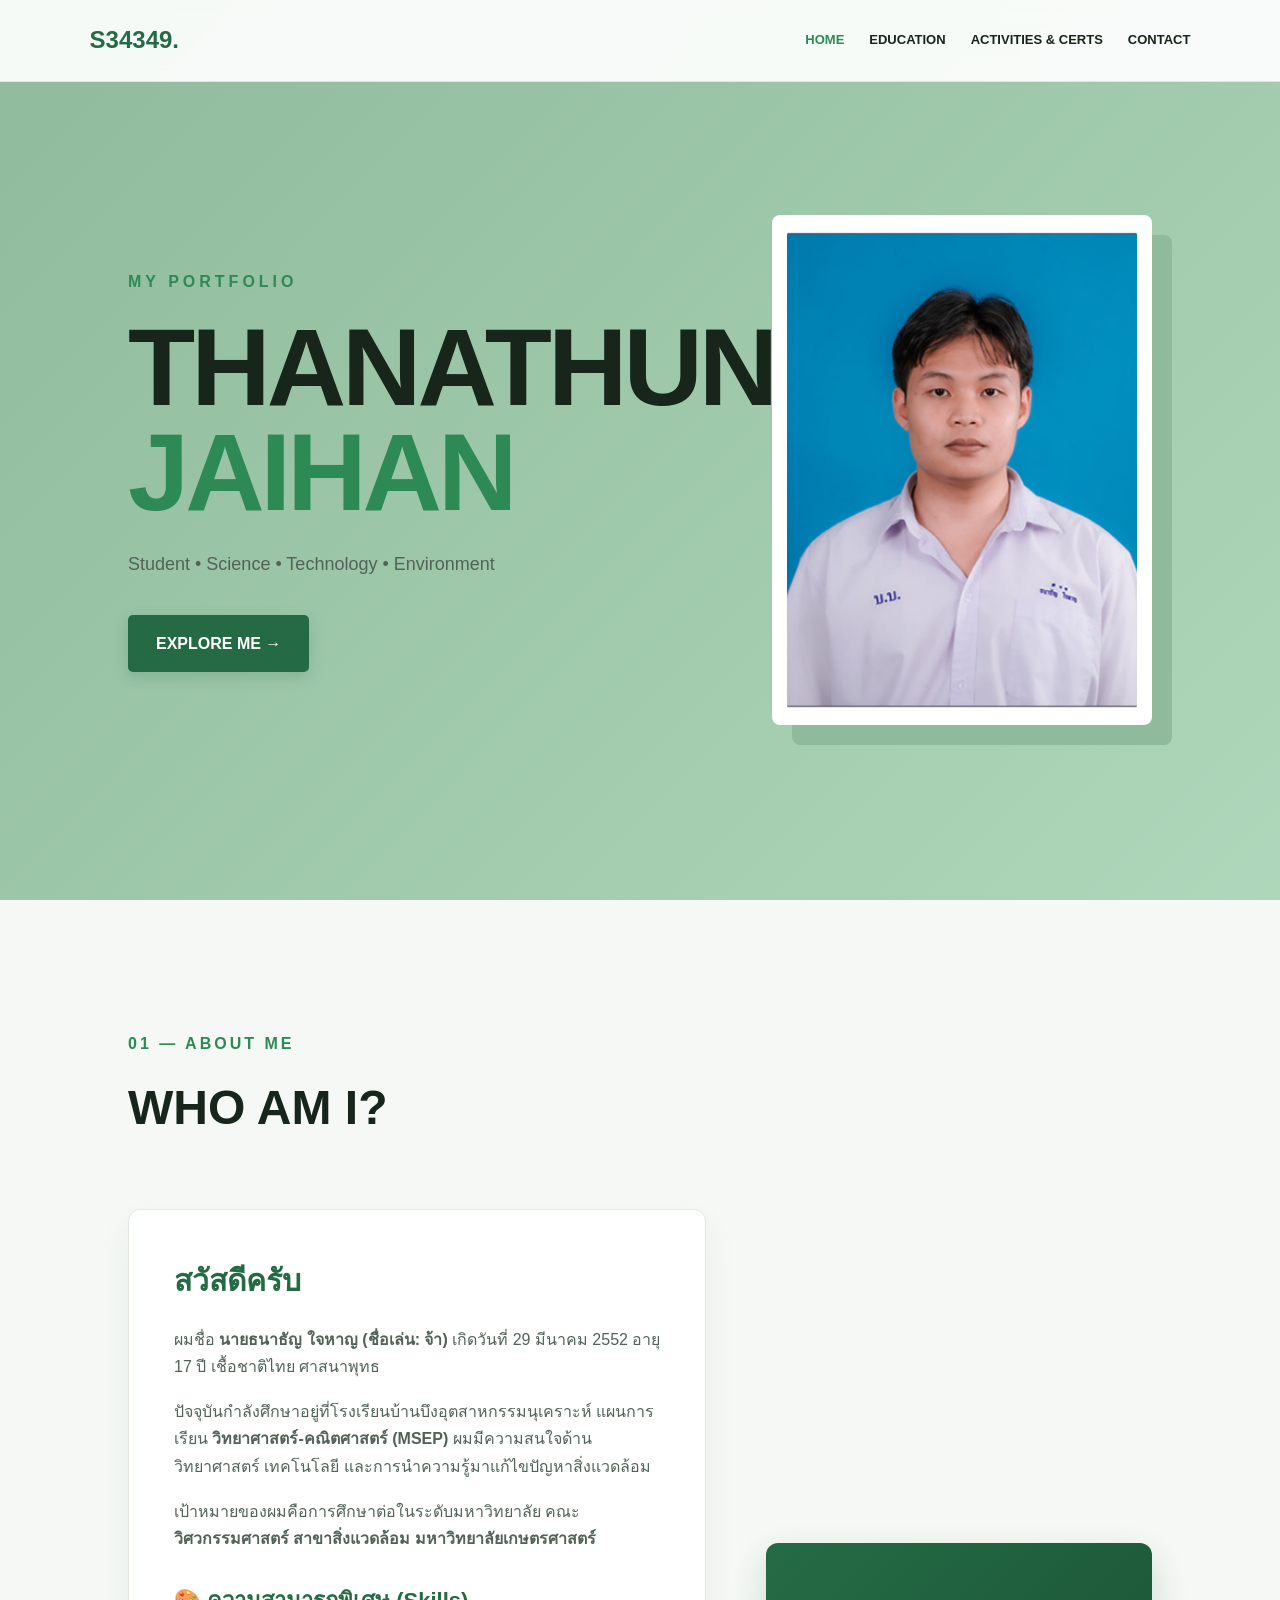
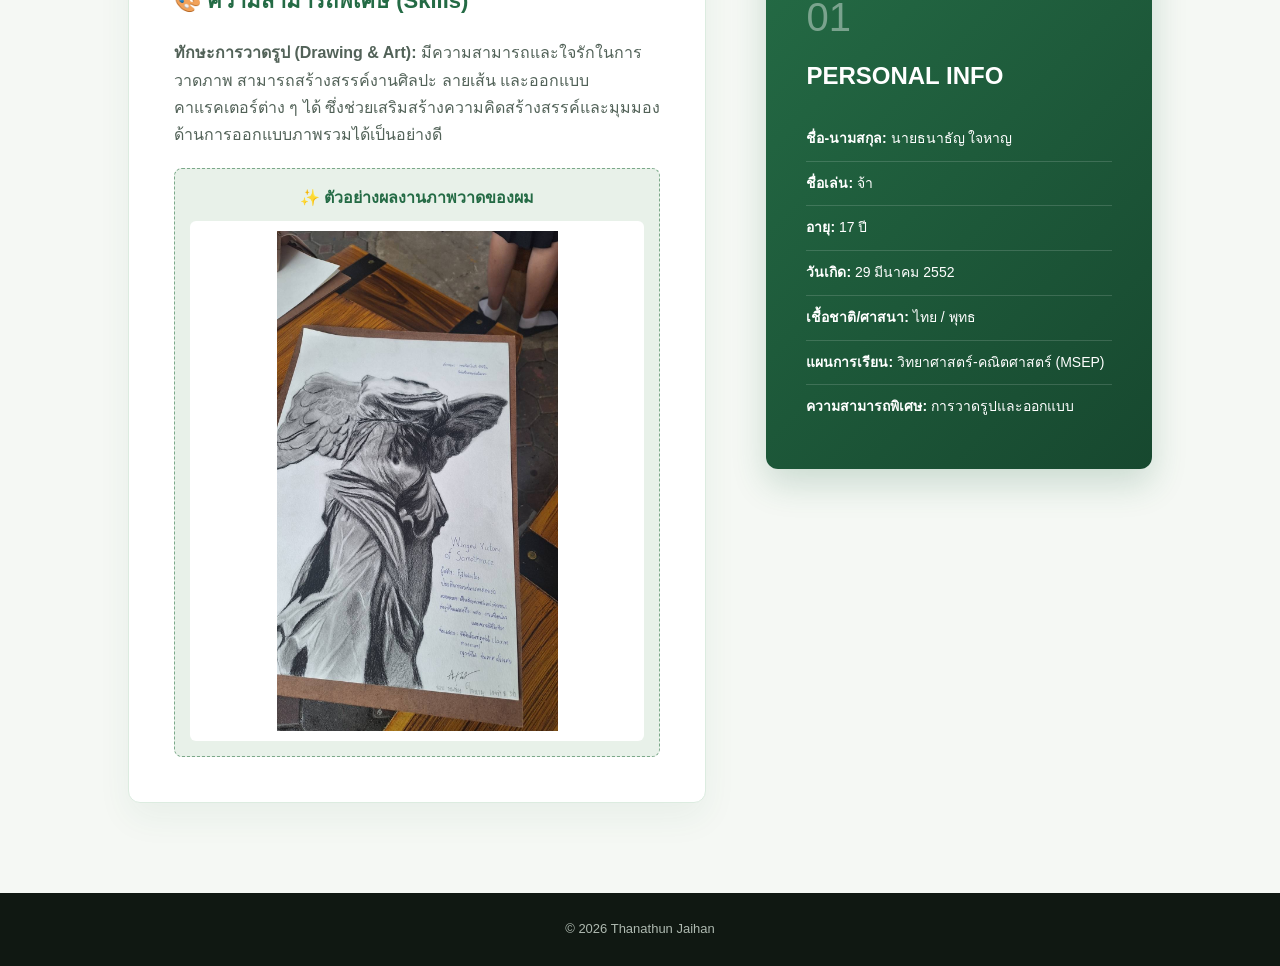
<file: index.html>
<!DOCTYPE html>
<html lang="th">
<head>
    <meta charset="UTF-8">
    <meta name="viewport" content="width=device-width, initial-scale=1.0">
    <title>Thanathun Jaihan | Home</title>
    <link rel="stylesheet" href="style.css">
</head>
<body>
    <nav class="navbar">
        <div class="logo">S34349.</div>
        <div class="nav-links">
            <a href="index.html" class="active">HOME</a>
            <a href="education.html">EDUCATION</a>
            <a href="activities.html">ACTIVITIES & CERTS</a>
            <a href="contact.html">CONTACT</a>
        </div>
    </nav>

    <!-- HOME SECTION -->
    <section id="home" class="hero">
        <div class="hero-content">
            <p class="subtitle">MY PORTFOLIO</p>
            <h1>THANATHUN<br><span>JAIHAN</span></h1>
            <p class="description">Student • Science • Technology • Environment</p>
            <a href="#about" class="main-button">EXPLORE ME →</a>
        </div>
        <div class="hero-image">
            <div class="image-frame">
                <img src="images/profile.JPG" alt="Thanathun Jaihan">
            </div>
        </div>
    </section>

    <!-- ABOUT SECTION -->
    <section id="about" class="section">
        <div class="section-title">
            <p>01 — ABOUT ME</p>
            <h2>WHO AM I?</h2>
        </div>
        <div class="about-content">
            <div class="about-text">
                <h3>สวัสดีครับ</h3>
                <p>ผมชื่อ <strong>นายธนาธัญ ใจหาญ (ชื่อเล่น: จ้า)</strong> เกิดวันที่ 29 มีนาคม 2552 อายุ 17 ปี เชื้อชาติไทย ศาสนาพุทธ</p>
                <p>ปัจจุบันกำลังศึกษาอยู่ที่โรงเรียนบ้านบึงอุตสาหกรรมนุเคราะห์ แผนการเรียน <strong>วิทยาศาสตร์-คณิตศาสตร์ (MSEP)</strong> ผมมีความสนใจด้านวิทยาศาสตร์ เทคโนโลยี และการนำความรู้มาแก้ไขปัญหาสิ่งแวดล้อม</p>
                <p>เป้าหมายของผมคือการศึกษาต่อในระดับมหาวิทยาลัย คณะ<strong>วิศวกรรมศาสตร์ สาขาสิ่งแวดล้อม มหาวิทยาลัยเกษตรศาสตร์</strong></p>
                
                <!-- ความสามารถพิเศษด้านการวาดรูป -->
                <h3 style="margin-top: 30px; font-size: 22px; color: #246b45;">🎨 ความสามารถพิเศษ (Skills)</h3>
                <p style="margin-bottom: 20px;">
                    <strong>ทักษะการวาดรูป (Drawing & Art):</strong> มีความสามารถและใจรักในการวาดภาพ สามารถสร้างสรรค์งานศิลปะ ลายเส้น และออกแบบคาแรคเตอร์ต่าง ๆ ได้ ซึ่งช่วยเสริมสร้างความคิดสร้างสรรค์และมุมมองด้านการออกแบบภาพรวมได้เป็นอย่างดี
                </p>

                <!-- ช่องสำหรับแสดงรูปวาด (ปรับเป็น contain ให้เห็นครบทั้งรูป ไม่โดนตัด) -->
                <div style="background: #e8f1e9; padding: 15px; border-radius: 8px; border: 1px dashed #7ca98a; text-align: center;">
                    <p style="font-weight: bold; color: #246b45; margin-bottom: 10px;">✨ ตัวอย่างผลงานภาพวาดของผม</p>
                    <div style="background: #fff; padding: 10px; border-radius: 6px;">
                        <img src="images/drawing.JPG" alt="ผลงานการวาดรูป" style="width: 100%; height: auto; object-fit: contain; max-height: 500px; display: block; margin: 0 auto;">
                    </div>
                </div>
            </div>

            <div class="about-card">
                <div class="card-number">01</div>
                <h3>PERSONAL INFO</h3>
                <ul class="info-list">
                    <li><strong>ชื่อ-นามสกุล:</strong> นายธนาธัญ ใจหาญ</li>
                    <li><strong>ชื่อเล่น:</strong> จ้า</li>
                    <li><strong>อายุ:</strong> 17 ปี</li>
                    <li><strong>วันเกิด:</strong> 29 มีนาคม 2552</li>
                    <li><strong>เชื้อชาติ/ศาสนา:</strong> ไทย / พุทธ</li>
                    <li><strong>แผนการเรียน:</strong> วิทยาศาสตร์-คณิตศาสตร์ (MSEP)</li>
                    <li><strong>ความสามารถพิเศษ:</strong> การวาดรูปและออกแบบ</li>
                </ul>
            </div>
        </div>
    </section>

    <footer>
        <p>© 2026 Thanathun Jaihan</p>
    </footer>
</body>
</html>
</file>
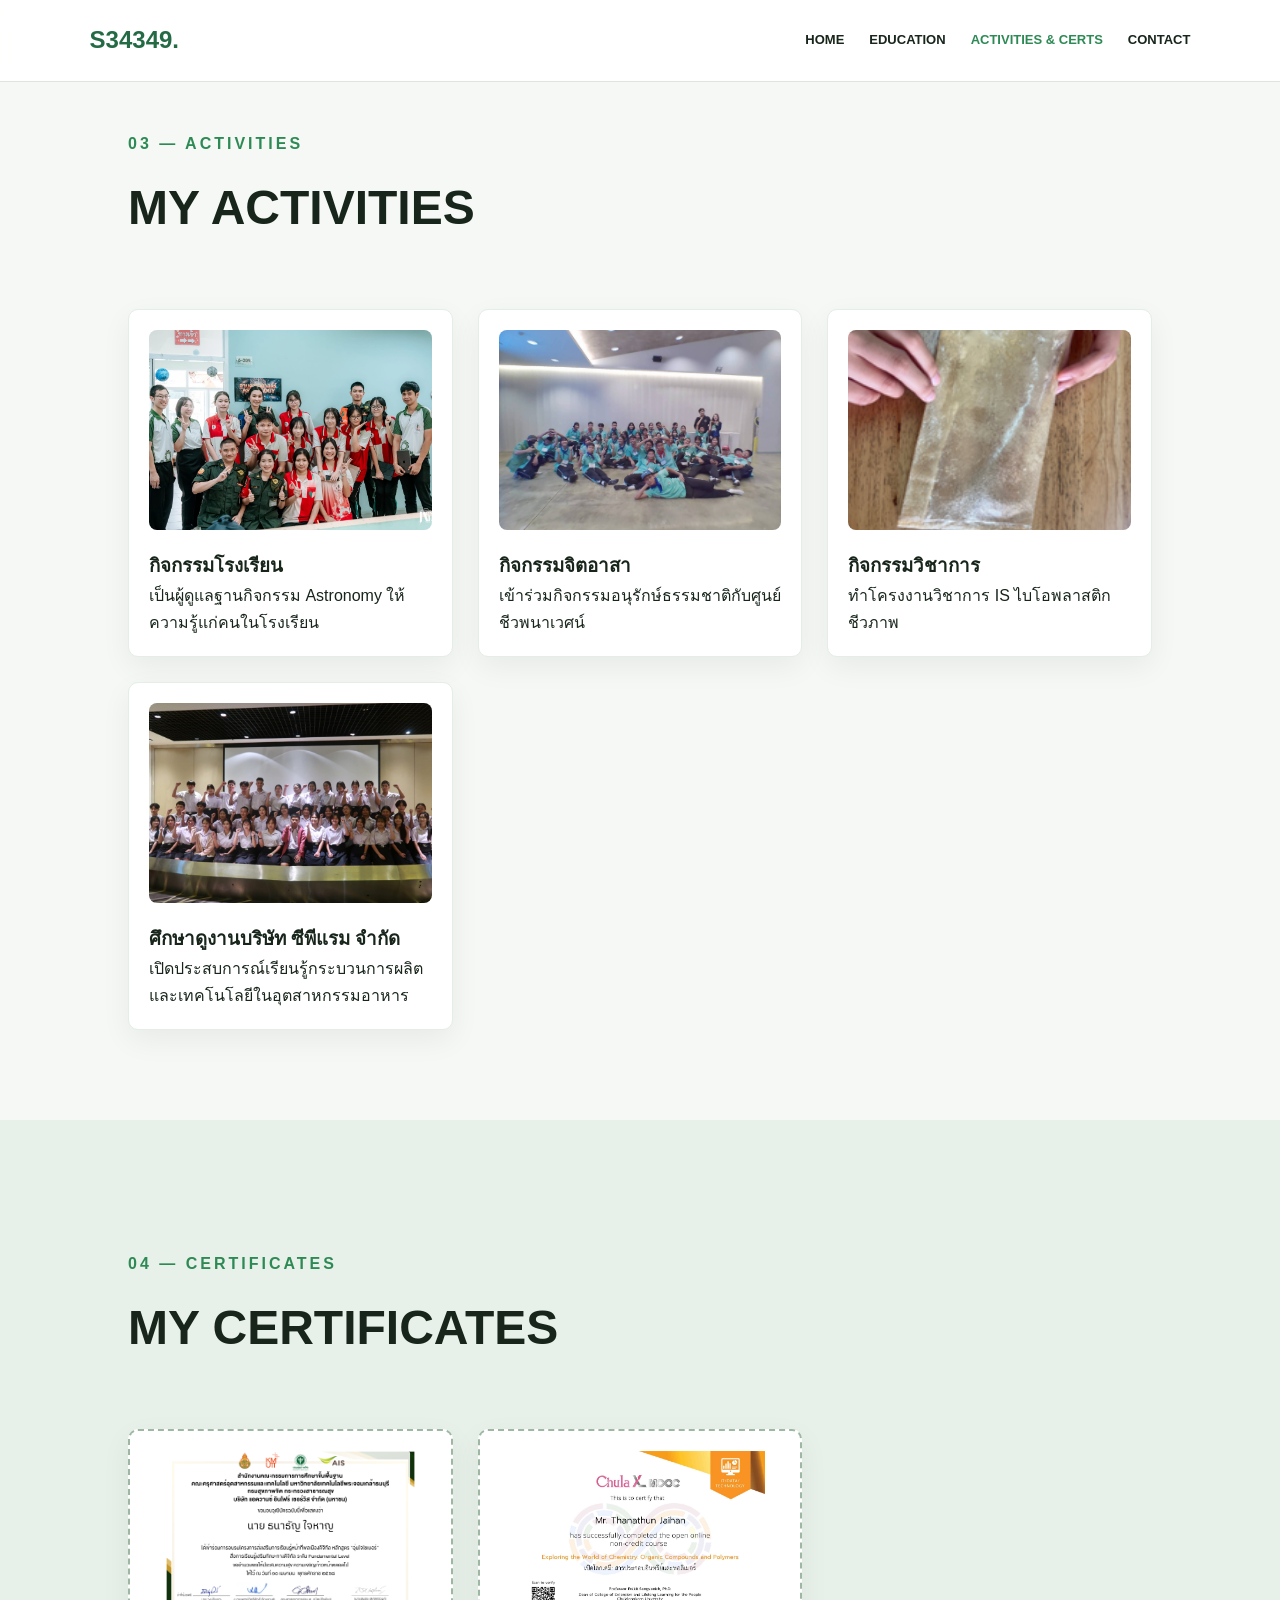
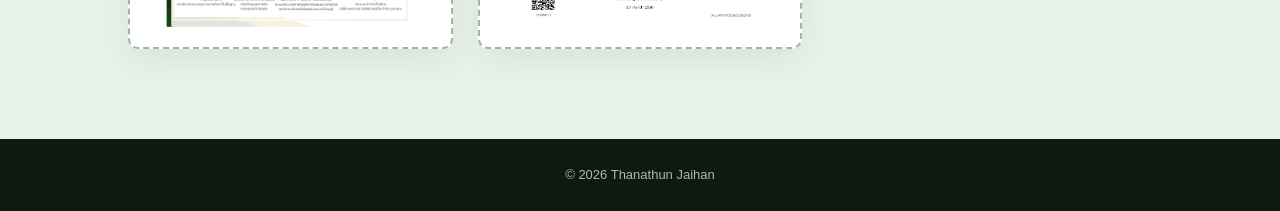
<file: activities.html>
<!DOCTYPE html>
<html lang="th">
<head>
    <meta charset="UTF-8">
    <meta name="viewport" content="width=device-width, initial-scale=1.0">
    <title>Thanathun Jaihan | Activities & Certificates</title>
    <link rel="stylesheet" href="style.css">
</head>
<body>
    <nav class="navbar">
        <div class="logo">S34349.</div>
        <div class="nav-links">
            <a href="index.html">HOME</a>
            <a href="education.html">EDUCATION</a>
            <a href="activities.html" class="active">ACTIVITIES & CERTS</a>
            <a href="contact.html">CONTACT</a>
        </div>
    </nav>

    <!-- ส่วนกิจกรรม -->
    <section class="section">
        <div class="section-title">
            <p>03 — ACTIVITIES</p>
            <h2>MY ACTIVITIES</h2>
        </div>
        <div class="activity-grid">
            <div class="activity-card">
                <div class="activity-placeholder">
                    <img src="images/activity1.JPG" alt="กิจกรรมโรงเรียน">
                </div>
                <h3>กิจกรรมโรงเรียน</h3>
                <p>เป็นผู้ดูแลฐานกิจกรรม Astronomy ให้ความรู้แก่คนในโรงเรียน</p>
            </div>
            <div class="activity-card">
                <div class="activity-placeholder">
                    <img src="images/activity2.JPG" alt="กิจกรรมจิตอาสา">
                </div>
                <h3>กิจกรรมจิตอาสา</h3>
                <p>เข้าร่วมกิจกรรมอนุรักษ์ธรรมชาติกับศูนย์ชีวพนาเวศน์</p>
            </div>
            <div class="activity-card">
                <div class="activity-placeholder">
                    <img src="images/activity3.JPG" alt="กิจกรรมวิชาการ">
                </div>
                <h3>กิจกรรมวิชาการ</h3>
                <p>ทำโครงงานวิชาการ IS ไบโอพลาสติกชีวภาพ</p>
            </div>
            <!-- เพิ่มกิจกรรมศึกษาดูงาน CPRAM ตรงนี้ -->
            <div class="activity-card">
                <div class="activity-placeholder">
                    <img src="images/activity4.JPG" alt="ศึกษาดูงาน ซีพีแรม">
                </div>
                <h3>ศึกษาดูงานบริษัท ซีพีแรม จำกัด</h3>
                <p>เปิดประสบการณ์เรียนรู้กระบวนการผลิตและเทคโนโลยีในอุตสาหกรรมอาหาร</p>
            </div>
        </div>
    </section>

    <!-- ส่วนเกียรติบัตร -->
    <section class="section green-section" style="min-height: auto;">
        <div class="section-title">
            <p>04 — CERTIFICATES</p>
            <h2>MY CERTIFICATES</h2>
        </div>
        <div class="certificate-grid">
            <div class="certificate-box">
                <img src="images/certificate1.JPG" alt="Certificate 1">
            </div>
            <div class="certificate-box">
                <img src="images/certificate2.JPG" alt="Certificate 2">
            </div>
        </div>
    </section>

    <footer>
        <p>© 2026 Thanathun Jaihan</p>
    </footer>
</body>
</html>
</file>
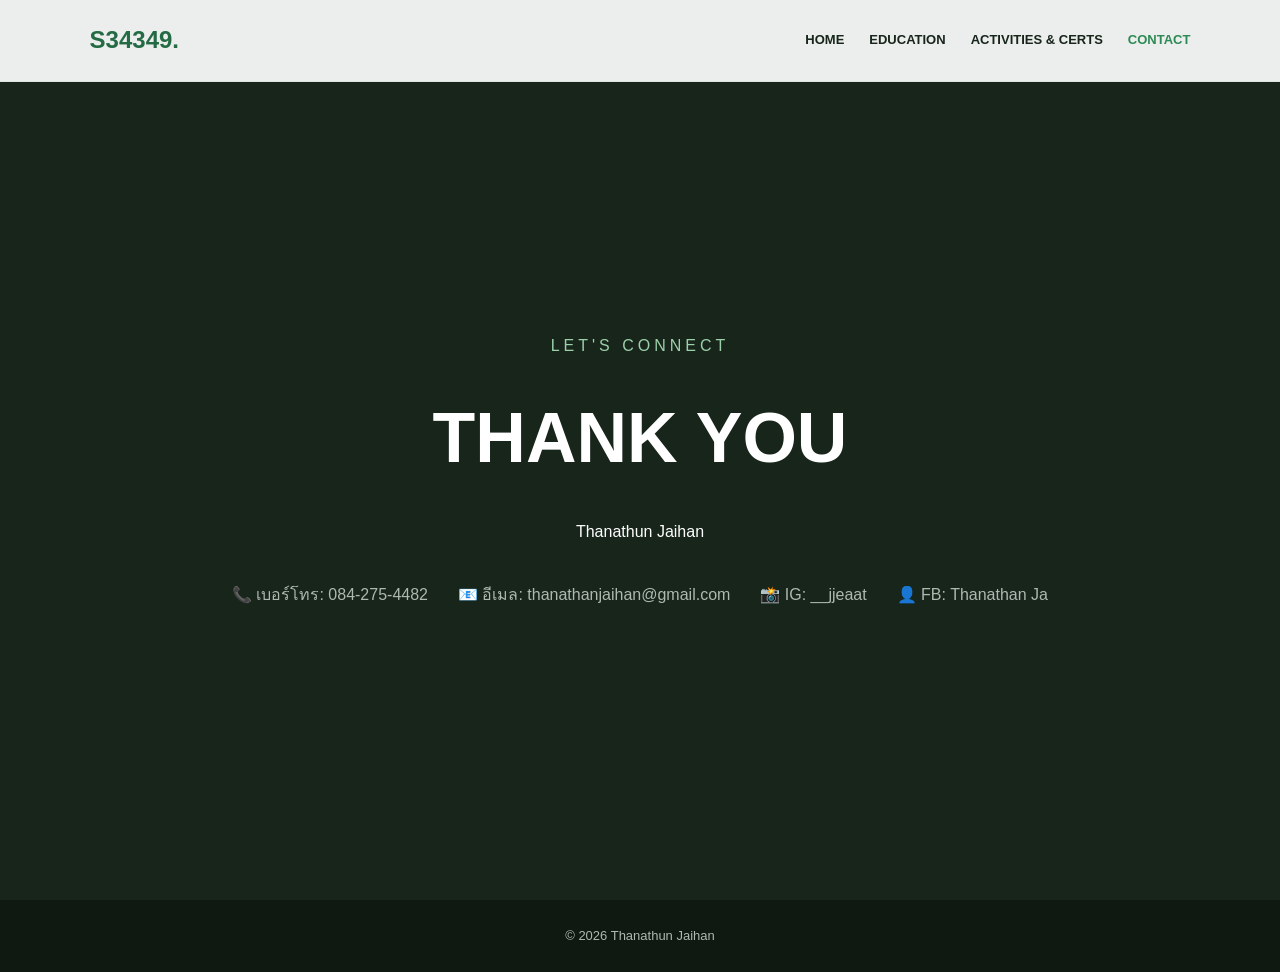
<file: contact.html>
<!DOCTYPE html>
<html lang="th">
<head>
    <meta charset="UTF-8">
    <meta name="viewport" content="width=device-width, initial-scale=1.0">
    <title>Thanathun Jaihan | Contact</title>
    <link rel="stylesheet" href="style.css">
</head>
<body>
    <nav class="navbar">
        <div class="logo">S34349.</div>
        <div class="nav-links">
            <a href="index.html">HOME</a>
            <a href="education.html">EDUCATION</a>
            <a href="activities.html">ACTIVITIES & CERTS</a>
            <a href="contact.html" class="active">CONTACT</a>
        </div>
    </nav>

    <section class="contact">
        <p>LET'S CONNECT</p>
        <h2>THANK YOU</h2>
        <p>Thanathun Jaihan</p>

        <div class="contact-details">
            <a href="tel:0842754482" class="contact-item">📞 เบอร์โทร: 084-275-4482</a>
            <a href="mailto:thanathanjaihan@gmail.com" class="contact-item">📧 อีเมล: thanathanjaihan@gmail.com</a>
            <a href="https://instagram.com/__jjeaat" target="_blank" class="contact-item">📸 IG: __jjeaat</a>
            <span class="contact-item">👤 FB: Thanathan Ja</span>
        </div>
    </section>

    <footer>
        <p>© 2026 Thanathun Jaihan</p>
    </footer>
</body>
</html>
</file>
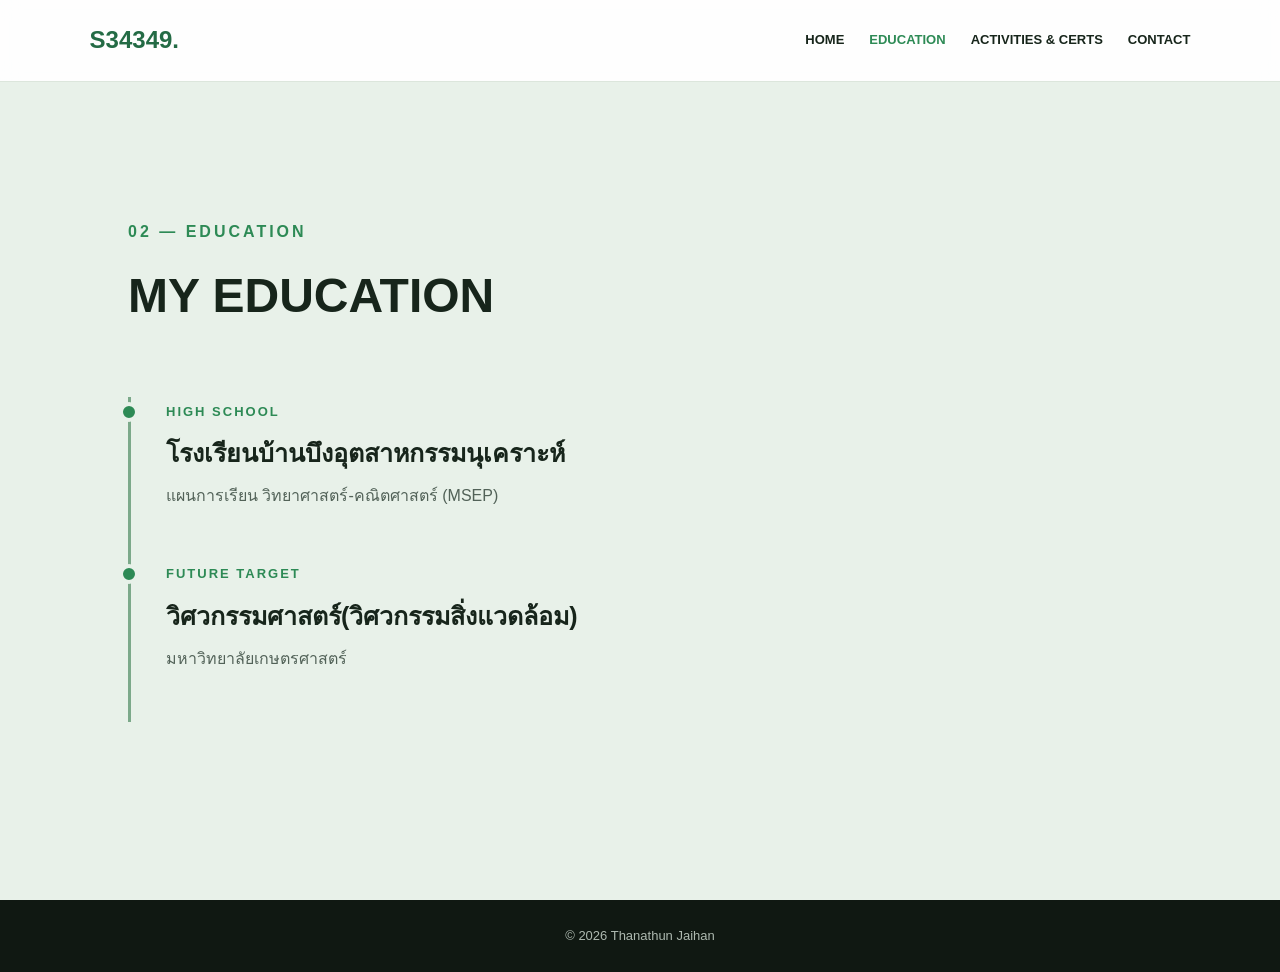
<file: education.html>
<!DOCTYPE html>
<html lang="th">
<head>
    <meta charset="UTF-8">
    <meta name="viewport" content="width=device-width, initial-scale=1.0">
    <title>Thanathun Jaihan | Education</title>
    <link rel="stylesheet" href="style.css">
</head>
<body>
    <nav class="navbar">
        <div class="logo">S34349.</div>
        <div class="nav-links">
            <a href="index.html">HOME</a>
            <a href="education.html" class="active">EDUCATION</a>
            <a href="activities.html">ACTIVITIES & CERTS</a>
            <a href="contact.html">CONTACT</a>
        </div>
    </nav>

    <section class="section green-section" style="min-height: 100vh; display: flex; flex-direction: column; justify-content: center;">
        <div class="section-title">
            <p>02 — EDUCATION</p>
            <h2>MY EDUCATION</h2>
        </div>
        <div class="timeline">
            <div class="timeline-item">
                <div class="timeline-dot"></div>
                <div class="timeline-content">
                    <span>HIGH SCHOOL</span>
                    <h3>โรงเรียนบ้านบึงอุตสาหกรรมนุเคราะห์</h3>
                    <p>แผนการเรียน วิทยาศาสตร์-คณิตศาสตร์ (MSEP)</p>
                </div>
            </div>
            <div class="timeline-item">
                <div class="timeline-dot"></div>
                <div class="timeline-content">
                    <span>FUTURE TARGET</span>
                    <h3>วิศวกรรมศาสตร์(วิศวกรรมสิ่งแวดล้อม)</h3>
                    <p>มหาวิทยาลัยเกษตรศาสตร์</p>
                </div>
            </div>
        </div>
    </section>

    <footer>
        <p>© 2026 Thanathun Jaihan</p>
    </footer>
</body>
</html>
</file>
<file: style.css>
* {
    margin: 0;
    padding: 0;
    box-sizing: border-box;
}

img {
    max-width: 100%;
    height: auto;
    display: block;
}

html {
    scroll-behavior: smooth;
}

body {
    font-family: Arial, sans-serif;
    background: #f5f8f4;
    color: #17251b;
    line-height: 1.7;
}

/* NAVBAR ทุกหน้า */
.navbar {
    position: fixed;
    top: 0;
    width: 100%;
    z-index: 1000;
    display: flex;
    justify-content: space-between;
    align-items: center;
    padding: 20px 7%;
    background: rgba(255, 255, 255, 0.92);
    backdrop-filter: blur(10px);
    border-bottom: 1px solid #dce6dc;
}

.logo {
    font-size: 24px;
    font-weight: bold;
    color: #246b45;
}

.nav-links {
    display: flex;
    gap: 25px;
}

.nav-links a {
    text-decoration: none;
    color: #17251b;
    font-size: 13px;
    font-weight: bold;
    transition: color 0.3s;
}

.nav-links a:hover, .nav-links a.active {
    color: #2d8a55;
}

/* HERO SECTION (หน้า Home) */
.hero {
    position: relative;
    min-height: 100vh;
    display: flex;
    align-items: center;
    justify-content: space-between;
    padding: 120px 10% 80px;
    overflow: hidden;
    background: linear-gradient(-45deg, #e8f1e9, #dcefe1, #b9e0c4, #8fba9b);
    background-size: 400% 400%;
    animation: waveBackground 12s ease infinite;
}

@keyframes waveBackground {
    0% { background-position: 0% 50%; }
    50% { background-position: 100% 50%; }
    100% { background-position: 0% 50%; }
}

.hero-content {
    max-width: 600px;
    position: relative;
    z-index: 1;
}

.subtitle {
    color: #2d8a55;
    font-weight: bold;
    letter-spacing: 4px;
    margin-bottom: 20px;
}

.hero h1 {
    font-size: clamp(55px, 9vw, 110px);
    line-height: 0.95;
    letter-spacing: -4px;
    margin-bottom: 25px;
}

.hero h1 span {
    color: #2d8a55;
}

.description {
    font-size: 18px;
    color: #526258;
    margin-bottom: 35px;
}

.main-button {
    display: inline-block;
    padding: 15px 28px;
    background: #246b45;
    color: white;
    text-decoration: none;
    font-weight: bold;
    border-radius: 5px;
    transition: all 0.3s ease;
    box-shadow: 0 5px 15px rgba(36, 107, 69, 0.2);
}

.main-button:hover {
    background: #17482f;
    transform: translateY(-4px);
    box-shadow: 0 10px 20px rgba(36, 107, 69, 0.35);
}

.hero-image {
    width: 380px;
    position: relative;
    z-index: 1;
}

.image-frame {
    position: relative;
    padding: 15px;
    background: white;
    box-shadow: 20px 20px 0 #8fba9b;
    border-radius: 8px;
    animation: floating 4s ease-in-out infinite;
}

@keyframes floating {
    0% { transform: translateY(0px); }
    50% { transform: translateY(-10px); }
    100% { transform: translateY(0px); }
}

.image-frame img {
    width: 100%;
    height: 480px;
    object-fit: cover;
    object-position: center top;
    border-radius: 5px;
}

/* SECTION ทั่วไป */
.section {
    padding: 130px 10% 90px;
}

.green-section {
    background: #e8f1e9;
    min-height: 100vh;
}

.section-title {
    margin-bottom: 60px;
}

.section-title p {
    color: #2d8a55;
    font-weight: bold;
    letter-spacing: 3px;
    margin-bottom: 10px;
}

.section-title h2 {
    font-size: 48px;
}

/* ABOUT CONTENT */
.about-content {
    display: grid;
    grid-template-columns: 1.5fr 1fr;
    gap: 60px;
    align-items: center;
}

.about-text {
    background: white;
    padding: 45px;
    border-radius: 12px;
    box-shadow: 0 15px 35px rgba(36, 107, 69, 0.06);
    border: 1px solid #dcece0;
}

.about-text h3 {
    font-size: 30px;
    margin-bottom: 20px;
    color: #246b45;
}

.about-text p {
    margin-bottom: 18px;
    color: #526258;
}

.about-card {
    background: linear-gradient(135deg, #246b45, #17482f);
    color: white;
    padding: 40px;
    border-radius: 12px;
    box-shadow: 0 15px 35px rgba(36, 107, 69, 0.2);
}

.card-number {
    font-size: 40px;
    opacity: 0.4;
    margin-bottom: 5px;
}

.about-card h3 {
    font-size: 24px;
    margin-bottom: 20px;
}

.info-list {
    list-style: none;
    padding: 0;
}

.info-list li {
    padding: 10px 0;
    border-bottom: 1px solid rgba(255, 255, 255, 0.15);
    font-size: 14px;
}

.info-list li:last-child {
    border-bottom: none;
}

/* TIMELINE (Education) */
.timeline {
    max-width: 850px;
    border-left: 3px solid #7ca98a;
    padding-left: 35px;
}

.timeline-item {
    position: relative;
    margin-bottom: 50px;
}

.timeline-dot {
    position: absolute;
    left: -47px;
    top: 5px;
    width: 20px;
    height: 20px;
    background: #2d8a55;
    border-radius: 50%;
    border: 4px solid #e8f1e9;
}

.timeline-content span {
    color: #2d8a55;
    font-size: 13px;
    font-weight: bold;
    letter-spacing: 2px;
}

.timeline-content h3 {
    font-size: 25px;
    margin: 8px 0;
}

.timeline-content p {
    color: #526258;
}

/* GRIDS (Activities / Certificates) */
.activity-grid, .certificate-grid {
    display: grid;
    grid-template-columns: repeat(3, 1fr);
    gap: 25px;
}

.activity-card, .certificate-box {
    background: white;
    padding: 20px;
    border-radius: 10px;
    box-shadow: 0 10px 30px rgba(0, 0, 0, 0.06);
    transition: transform 0.4s ease;
    border: 1px solid #e5ede7;
}

.activity-card:hover, .certificate-box:hover {
    transform: translateY(-8px);
    box-shadow: 0 20px 40px rgba(36, 107, 69, 0.15);
}

.activity-placeholder {
    height: 200px;
    background: #dcefe1;
    color: #246b45;
    font-weight: bold;
    margin-bottom: 20px;
    border-radius: 8px;
    overflow: hidden;
}

.activity-placeholder img, .certificate-box img {
    width: 100%;
    height: 100%;
    object-fit: cover;
}

.certificate-box {
    height: 220px;
    display: flex;
    align-items: center;
    justify-content: center;
    border: 2px dashed #9db7a3;
}

.certificate-box img {
    object-fit: contain;
}

/* CONTACT PAGE */
.contact {
    text-align: center;
    padding: 140px 20px 100px;
    background: #17251b;
    color: white;
    min-height: 100vh;
    display: flex;
    flex-direction: column;
    justify-content: center;
    align-items: center;
}

.contact p:first-child {
    color: #9bd0aa;
    letter-spacing: 4px;
}

.contact h2 {
    font-size: 70px;
    margin: 20px 0;
}

.contact-details {
    margin-top: 35px;
    display: flex;
    justify-content: center;
    gap: 30px;
    flex-wrap: wrap;
}

.contact-item {
    color: #aeb9b0;
    text-decoration: none;
    font-size: 16px;
    transition: 0.3s;
}

.contact-item:hover {
    color: #9bd0aa;
}

footer {
    text-align: center;
    padding: 25px;
    background: #101812;
    color: #aeb9b0;
    font-size: 13px;
}

/* RESPONSIVE */
@media (max-width: 800px) {
    .navbar { padding: 15px 5%; }
    .nav-links { display: none; }
    .hero { flex-direction: column; text-align: center; gap: 50px; padding: 120px 7% 70px; }
    .hero h1 { font-size: 50px; }
    .hero-image { width: 280px; }
    .about-content, .activity-grid, .certificate-grid { grid-template-columns: 1fr; }
    .contact h2 { font-size: 50px; }
}
</file>
